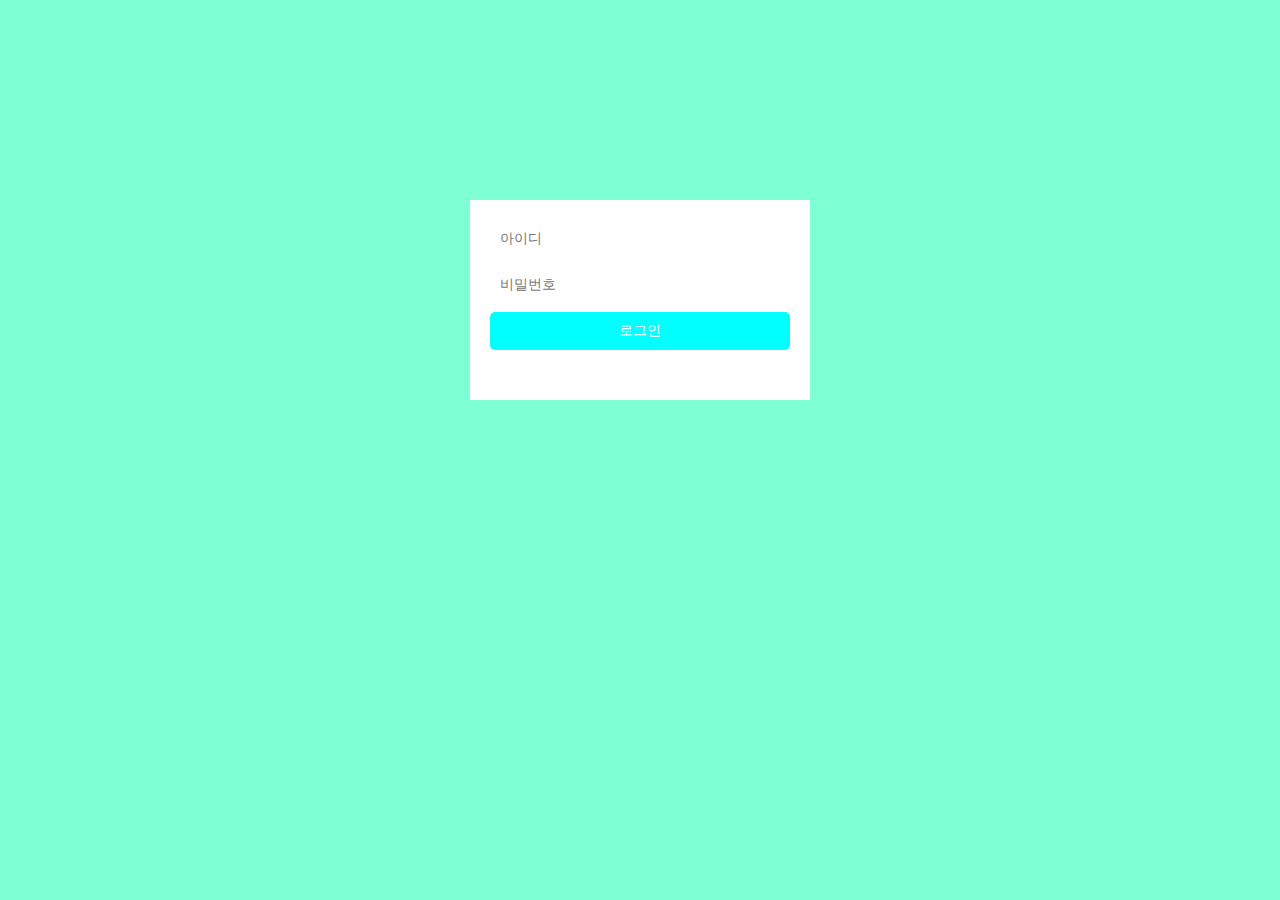
<file: login.html>
<!DOCTYPE html>
<html>
    <head>
        <title>로그인</title>
        <meta charset="utf-8">
        <link rel="stylesheet" href="login.css">
    </head>
    <body>
        <div class="login-form">
            <form>
                <input type="text" name="email" class="text-field" placeholder="아이디">
                <input type="text" name="password" class="text-field" placeholder="비밀번호">
                
                
            </form>
            <div>
                <input type="submit" value="로그인" class="submit-btn" onclick="history.go(-1)">
            </div>
        </div>
    </body>
</html>
</file>
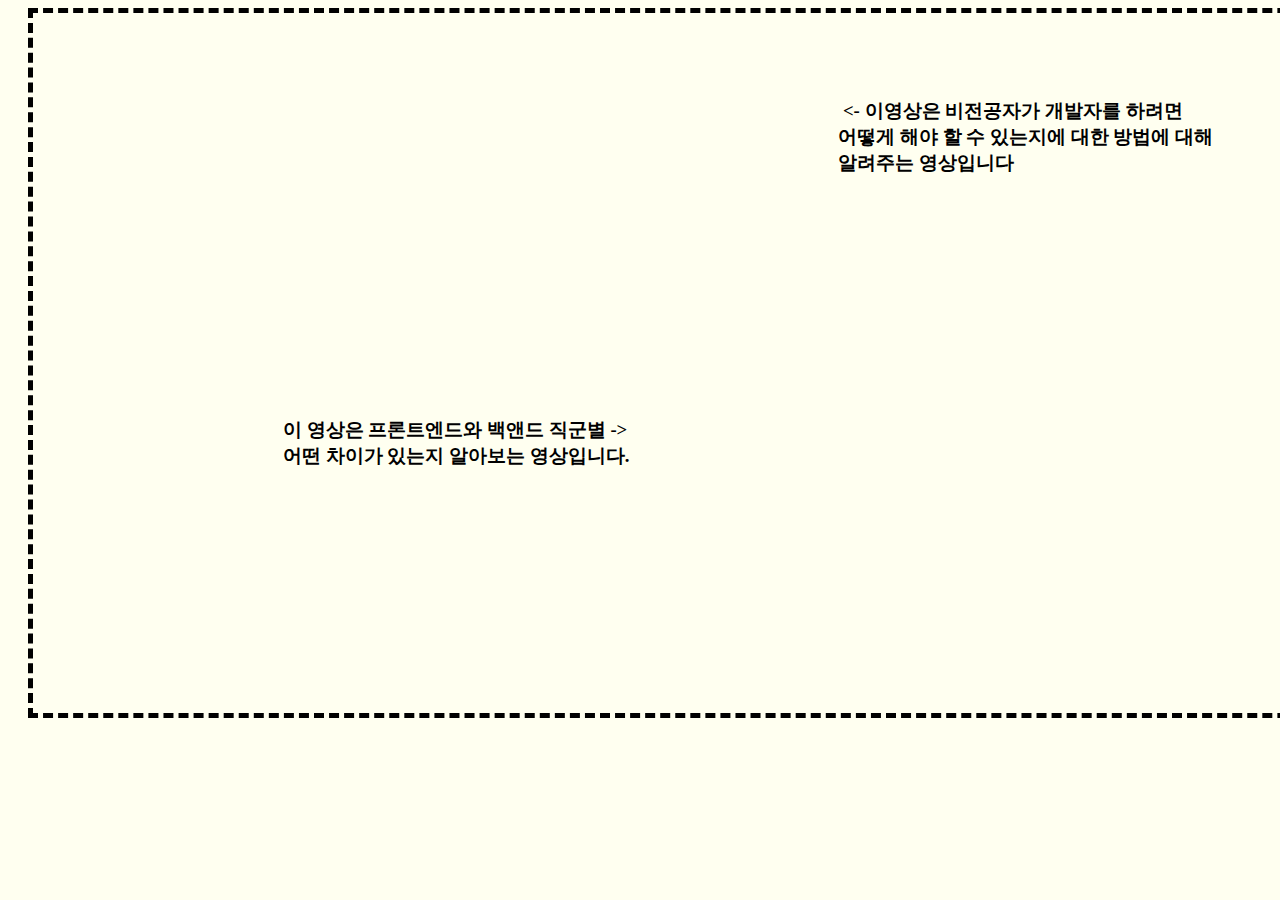
<file: video.html>
<!DOCTYPE html>
<html>
    <head>
        <title>video page</title>
        <link rel="stylesheet" href="Style.css">
        <style>
            body {
                background-color: ivory;
            }
        </style>
    </head>
    <body>
        
        <div style="border-width: 5px; border-style: dashed; width: 1430px; height: 700px; margin-left: 20px;">
            <div style="float: left; margin-left: 250px;">
            <iframe width="500" height="315" src="https://www.youtube.com/embed/Xxg581iRWks?si=Wnui4isW44al3rWn" title="YouTube video player" 
            frameborder="0" allow="accelerometer; autoplay; clipboard-write; encrypted-media; gyroscope; picture-in-picture; web-share" allowfullscreen></iframe>
            <div style="float: right; margin-right: 250px;">
            <h3><br><br><br>&emsp; <- 이영상은 비전공자가 개발자를 하려면<br>&emsp;어떻게 해야 할 수 있는지에 대한 방법에 대해<br>&emsp;알려주는 영상입니다 </h3></p>
            </div>
            <div style="float: left;">
                <h3><br><br><br>이 영상은 프론트엔드와 백앤드 직군별 -><br> 어떤 차이가 있는지 알아보는 영상입니다.</h3>
            </div>
            <div style="float: right; margin-right: 200px;">
                <iframe width="560" height="315" src="https://www.youtube.com/embed/S9qAtvvvxio?si=Nap7UxeYnFli7t9r" title="YouTube video player" 
                frameborder="0" allow="accelerometer; autoplay; clipboard-write; encrypted-media; gyroscope; picture-in-picture; web-share" allowfullscreen></iframe>
            </div>
        </div>
        
    </body>
</html>
</file>
<file: login.css>
body {
    margin: 200px;
    background-color: aquamarine;
}

.login-form {
    width: 300px;
    border: 0;
    background-color: white;
    padding: 20px;
    margin: 0 auto;
}

.text-field {
    font-size: 14px;
    margin-bottom: 10px;
    border: none;
    border-radius: 5px;
    padding: 10px;
    width: 100%;
}

.submit-btn {
    color: white;
    font-size: 14px;
    background-color: aqua;
    margin-bottom: 30px;
    padding: 10px;
    border: none;
    border-radius: 5px;
    width: 100%;
}
</file>
<file: Style.css>
nav.container {
    overflow: hidden;
    
}

div.profile {
    float:left;
    margin: 0 30px;
    padding: 10px;
    border: 1px solid white;
    text-decoration: none;
    
    
    
}
div.ikon {
    float: left;
    margin: 0 30px;
    padding: 10px;
    border: 1px solid white;
    
}
div.video {
    float:left;
    margin: 0 30px;
    padding: 10px;
    border: 1px solid white;
    
}
div.login {
    float:left;
    margin: 0 30px;
    padding: 10px;
    border: 1px solid white;
    
}
.bar {
    width: 100%;
    height: 5px;
    bottom: 0;
    left: 0;
    background-color: purple;
}
a {
    text-decoration: none;
}

.bg {
    background-repeat: no-repeat;
    width: 1500px;
    height: 700px;
    background-size: cover;
    
    background-image: linear-gradient(
    to right, #fff, #fff 10%, transparent
    ), url("https://th.bing.com/th/id/OIP.pjRWBPKbWsDEzK6iRSsenAHaEH?pid=ImgDet&rs=1");
}   
/*
.name {
    font-size: 35px;
    font-weight: 900;
    font-family: 'Oswald', sans-serif;
}
*/

            /* profile 부분 스타일 */
.computer {
    position: absolute;
    left: 350px;
    top: 100px;
}

.imtext {
    position: absolute;
    top: 30px;
    left: 40px;
    z-index: 1;
    color: white;
    font-size: 18px;
    width: 90px;
    font-weight: bold;
}

.phone {
    margin-left: 300px;
    position: absolute;
    left: 400px;
    top: 100px;
}

.deco {
    position: absolute;
    top: 50px;
    left: 200px;
    z-index: 1;
    color: black;
    font-size: 15px;
    width: 90px;
    font-weight: bold;
}

.letter {
    display: flex;
    justify-content: center;
    align-items: center;
    height: 100px;
    font-size: 2rem;
}
</file>
